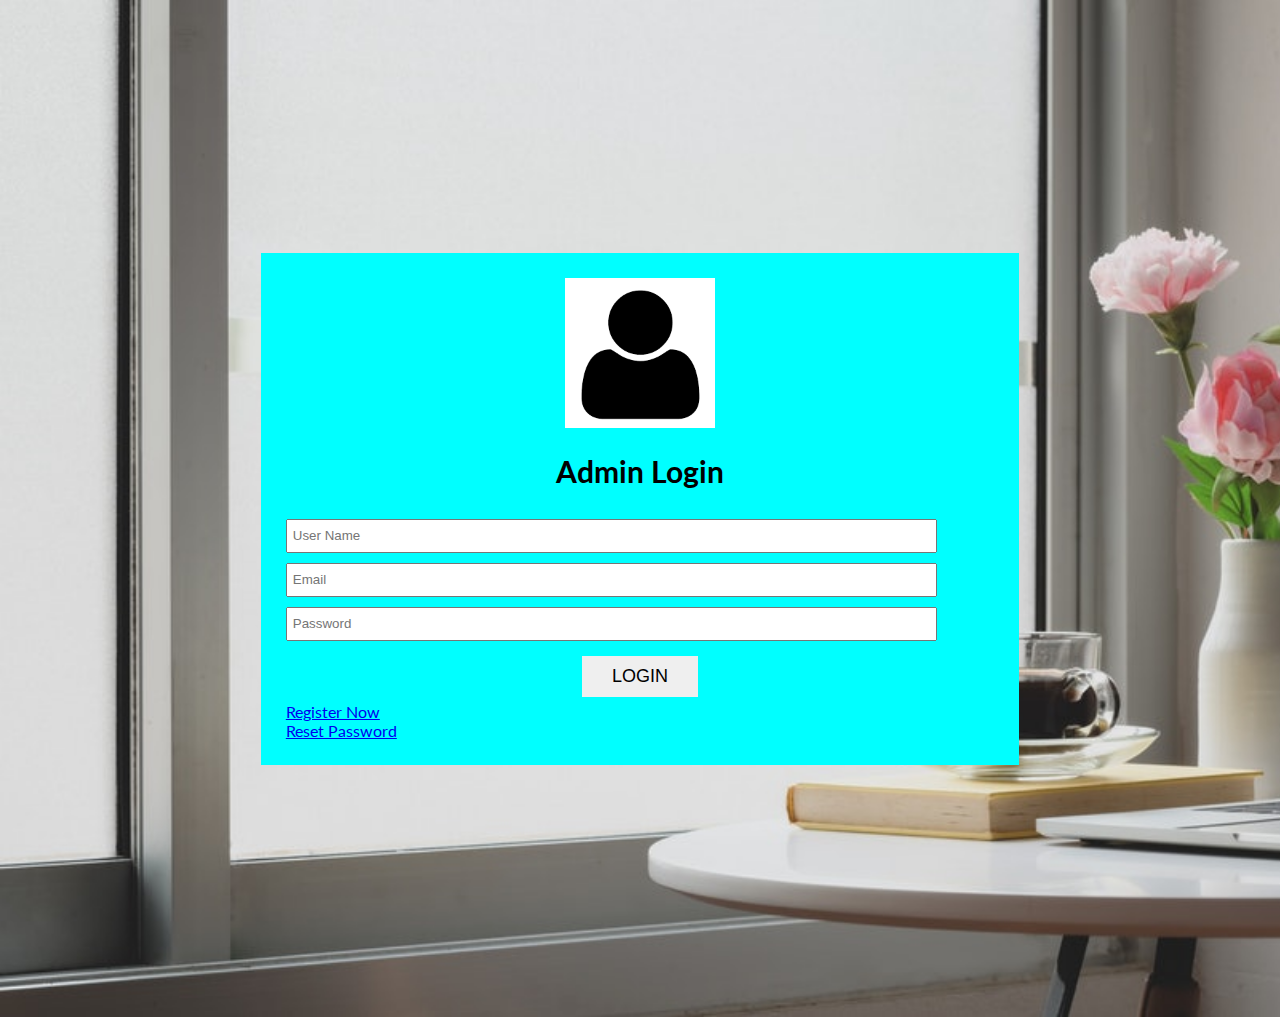
<file: index.html>
<!DOCTYPE html>
<html>
<head>
	<title>2nd assignment</title>

	<!---google font--->

	<link href="https://fonts.googleapis.com/css?family=Lato:300,400,700&display=swap" rel="stylesheet">

	<!---theme css file--->
	<link rel="stylesheet" type="text/css" href="css/style.css">


</head>
<body>
	<div class="login">
		<div class="login-menu">
	  		<img src="img/admin.png" alt="admin-logo">
	  		<h2>Admin Login</h2>
	  		<form>
	  			<input type="text" placeholder="User Name" class="form-control">
	  			<input type="email" placeholder="Email" class="form-control">
	  			<input type="password" placeholder="Password" class="form-control">
	  			<input type="submit" value="login" class="btn">
	  		</form>
	  		<a href="register.html" target="blank"> Register Now</a>
	  		<a href="password.html" target="blank" class="password">Reset Password</a>
		</div>
	</div>	
</body>
</html>
</file>
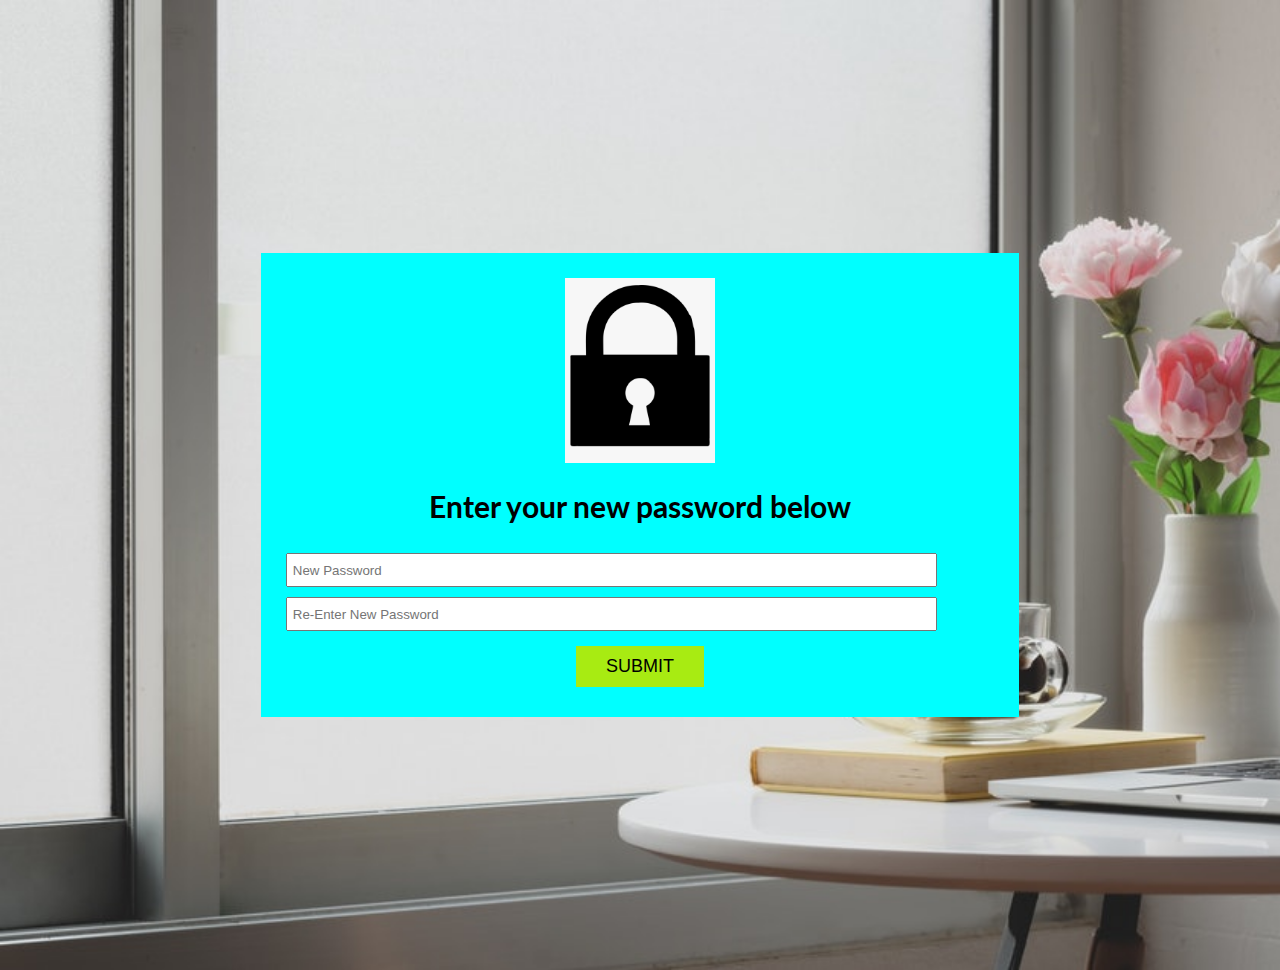
<file: password.html>
<!DOCTYPE html>
<html>
<head>
	<title>Reset Your Password</title>

	<!---google font--->

	<link href="https://fonts.googleapis.com/css?family=Lato:300,400,700&display=swap" rel="stylesheet">

	<!---theme css file--->
	<link rel="stylesheet" type="text/css" href="css/password.css">


</head>
<body>
	<div class="login">
		<div class="login-menu">
	  		<img src="img/lock.png" alt="lock-logo">
	  		<h2>Enter your new password below</h2>
	  		<form>

	  			<input type="password" placeholder="New Password" class="form-control">
	  			
	  			<input type="password" placeholder="Re-Enter New Password" class="form-control">
	  			<input type="submit" value="SUBMIT" class="btn">
	  		</form>
		</div>
	</div>	
</body>
</html>
</file>
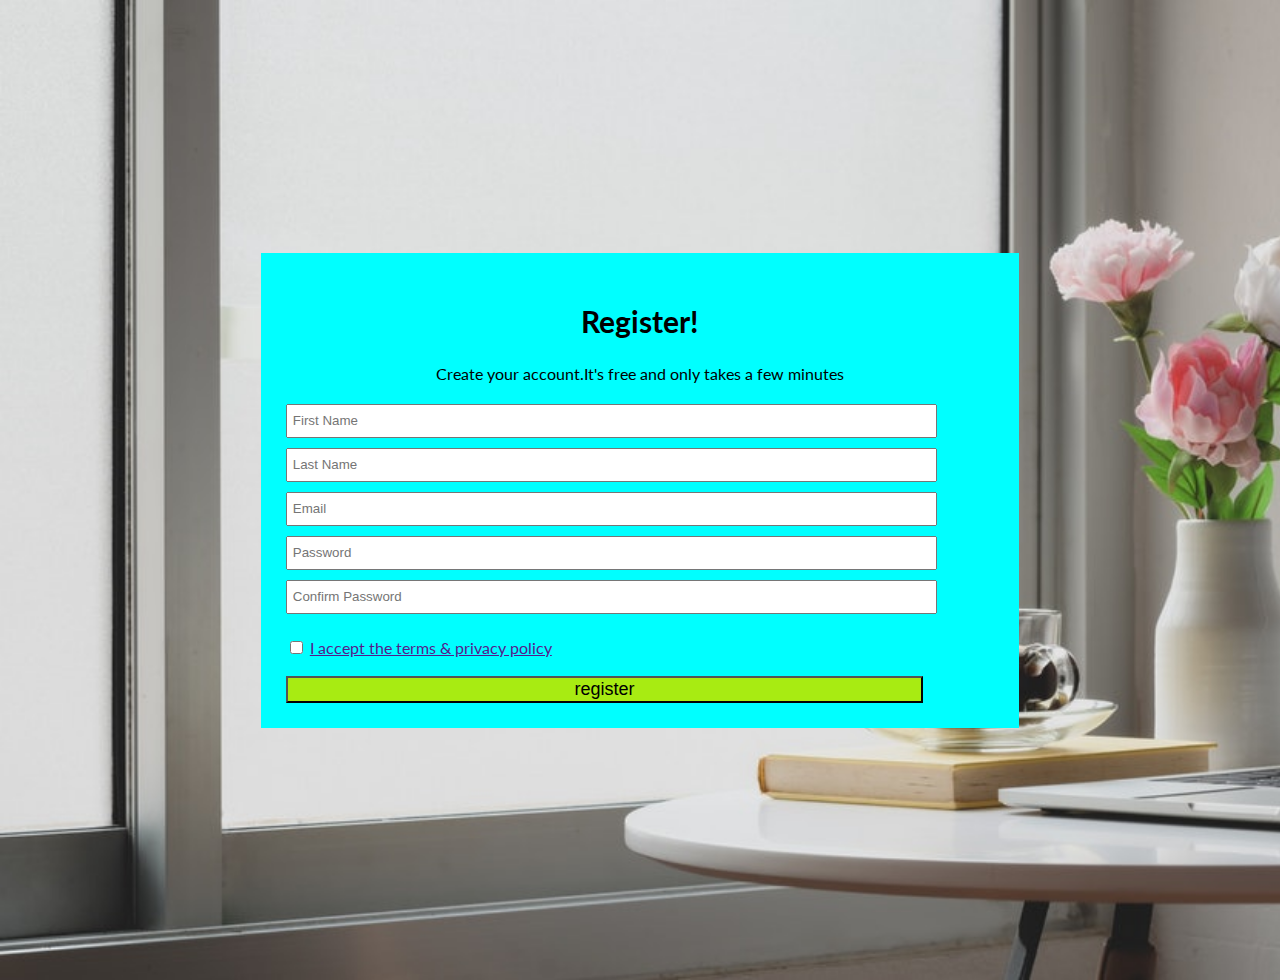
<file: register.html>
<!DOCTYPE html>
<html>
<head>
	<title>Register Your Passwordt</title>

	<!---google font--->

	<link href="https://fonts.googleapis.com/css?family=Lato:300,400,700&display=swap" rel="stylesheet">

	<!---theme css file--->
	<link rel="stylesheet" type="text/css" href="css/register.css">


</head>
<body>
	<div class="login">
		<div class="login-menu">
	  		<h2>Register!</h2>
	  		<p align="center">Create your account.It's free and only takes a few minutes</p>
	  		<form>
	  			<input type="text" placeholder="First Name" class="form-control">
	  			<input type="email" placeholder="Last Name" class="form-control">
	  			<input type="password" placeholder="Email" class="form-control">
	  			<input type="password" placeholder="Password" class="form-control">
	  			<input type="password" placeholder="Confirm Password" class="form-control">
	  			<br><br>
	  			<input type="checkbox" name="">
	  			<a href="">I accept the terms & privacy policy</a><br>
	  			<br>
	  			<input type="submit" value="register" class="btn">
	  		</form>
		</div>
	</div>	
</body>
</html>
</file>
<file: css/style.css>
body{
	font-family: 'Lato', sans-serif;
	background:url(../img/table.jpg);
	background-repeat:no-repeat;
	background-size: cover;
}

.login{
	width:60%;
	margin:20% auto;	
}

.login-menu{
	background: #00ffff;
    padding: 25px;
}

.login-menu img{
	width: 150px;
    margin: 0 auto;
    display: block;
}

.login-menu h2{
	text-align: center;
    font-size: 30px;
}

.form-control {
    width: 90%;
    height: 20px;
    padding: 5px;
    margin: 5px 0px;
}

.btn{
	display: block;
    border: none;
    text-transform: uppercase;
    margin: 10px auto 5px;
    padding: 10px 30px;
    font-style: normal;
    font-size: large;
    transition: 0.5s ease-in-out;
    -webkit-transition: 0.5s ease-in-out;
    -moz-transition: 0.5s ease-in-out;
    -o-transition: 0.5s ease-in-out;
    
}
.btn:hover{
	box-shadow: 4px 4px 4px #A8EB12;
	cursor: pointer;
}
.password{
	display: block;
}
</file>
<file: css/password.css>
body{
	font-family: 'Lato', sans-serif;
	background:url(../img/table.jpg);
	background-repeat:no-repeat;
	background-size: cover;
}

.login{
	width:60%;
	margin:20% auto;	
}

.login-menu{
	background: #00ffff;
    padding: 25px;
}

.login-menu img{
	width: 150px;
    margin: 0 auto;
    display: block;
}

.login-menu h2{
	text-align: center;
    font-size: 30px;
}

.form-control {
    width: 90%;
    height: 20px;
    padding: 5px;
    margin: 5px 0px;
}

.btn{
	display: block;
    border: none;
    background: #A8EB12;
    text-transform: uppercase;
    margin: 10px auto 5px;
    padding: 10px 30px;
    font-style: normal;
    font-size: large;
    transition: 0.5s ease-in-out;
    -webkit-transition: 0.5s ease-in-out;
    -moz-transition: 0.5s ease-in-out;
    -o-transition: 0.5s ease-in-out;
    
}
.btn:hover{
	box-shadow: 4px 4px 4px #ffffff;
	cursor: pointer;
}
.password{
	display: block;
}
</file>
<file: css/register.css>
body{
	font-family: 'Lato', sans-serif;
	background:url(../img/table.jpg);
	background-repeat:no-repeat;
	background-size: cover;
}

.login{
	width:60%;
	margin:20% auto;	
}

.login-menu{
	background: #00ffff;
    padding: 25px;
}

.login-menu img{
	width: 150px;
    margin: 0 auto;
    display: block;
}

.login-menu h2{
	text-align: center;
    font-size: 30px;
}

.form-control {
    width: 90%;
    height: 20px;
    padding: 5px;
    margin: 5px 0px;
}

.btn{
    width: 90%;
    font-style: normal;
    font-size: large;
    background: #A8EB12;
    transition: 0.5s ease-in-out;
    -webkit-transition: 0.5s ease-in-out;
    -moz-transition: 0.5s ease-in-out;
    -o-transition: 0.5s ease-in-out;
    
}
.btn:hover{
    box-shadow: 4px 4px 5px 1px #ffff;
    cursor: pointer;
}

.password{
	display: block;
}
</file>
